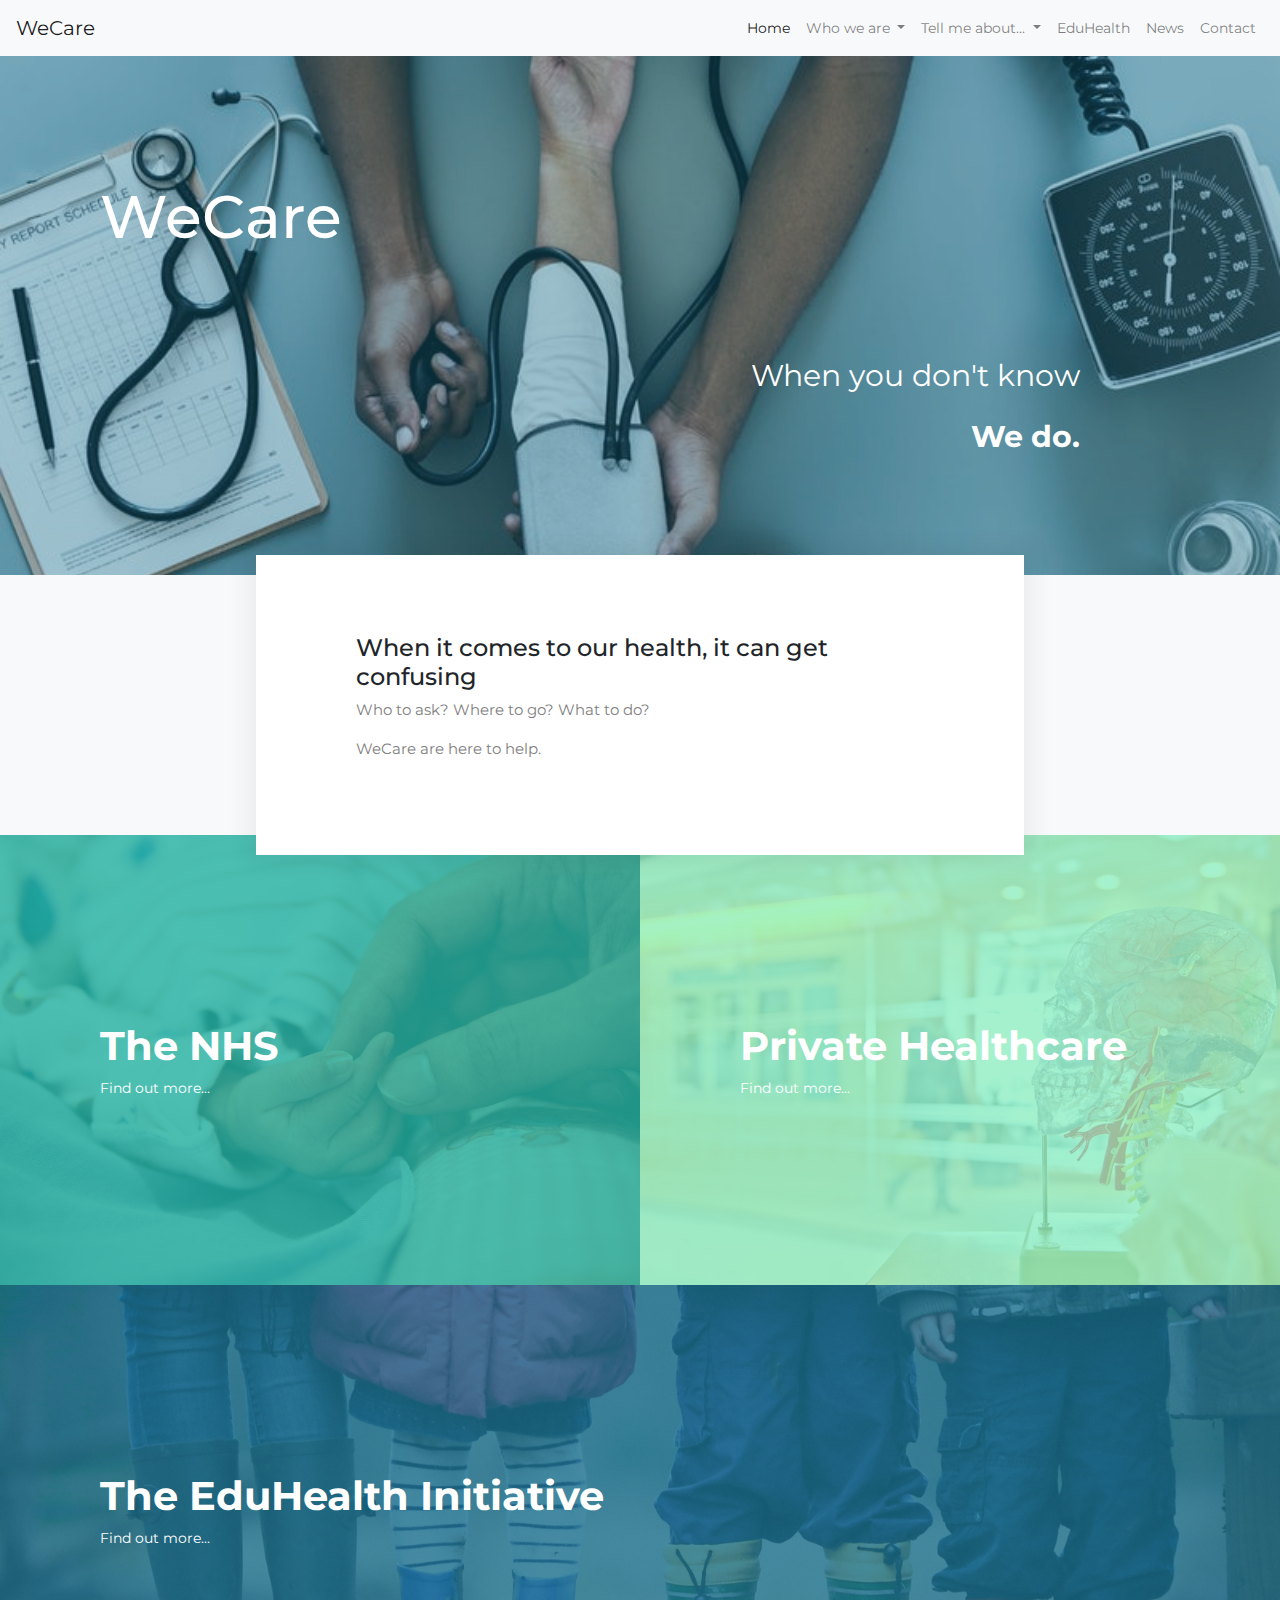
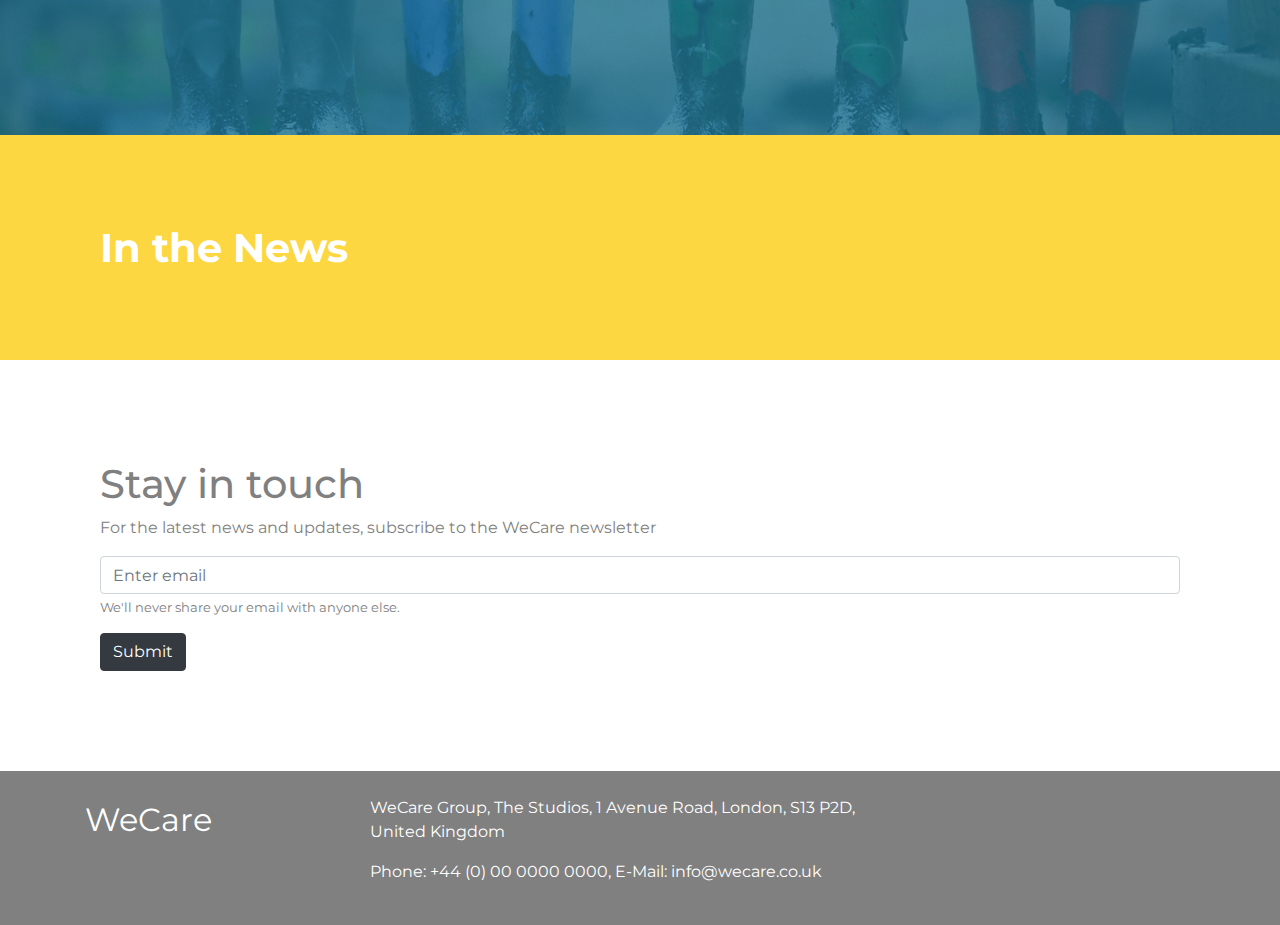
<file: index.html>
<!DOCTYPE html>
<html>
  <head>
    <title>WeCare</title>
    <link href="css/bootstrap.min.css" rel="stylesheet" />
    <link
      rel="stylesheet"
      href="https://use.fontawesome.com/releases/v5.8.1/css/all.css"
      integrity="sha384-50oBUHEmvpQ+1lW4y57PTFmhCaXp0ML5d60M1M7uH2+nqUivzIebhndOJK28anvf"
      crossorigin="anonymous"
    />
    <link rel="stylesheet" type="text/css" href="css/main.css" />
    <link
      href="https://fonts.googleapis.com/css?family=Montserrat"
      rel="stylesheet"
    />
    <script src="js/jquery-3.3.1.min.js"></script>
    <script src="js/bootstrap.min.js"></script>
    <meta name="viewport" content="width=device-width, initial-scale=1.0" />
  </head>
  <body>
    <nav class="navbar navbar-expand-lg fixed-top navbar-light bg-light">
      <a class="navbar-brand" href="/index.html">WeCare</a>
      <button
        class="navbar-toggler"
        type="button"
        data-toggle="collapse"
        data-target="#navbarNavDropdown"
        aria-controls="navbarNavDropdown"
        aria-expanded="false"
        aria-label="Toggle navigation"
      >
        <span class="navbar-toggler-icon"></span>
      </button>
      <div class="collapse navbar-collapse" id="navbarNavDropdown">
        <ul class="navbar-nav ml-auto">
          <li class="nav-item active">
            <a class="nav-link" href="/index.html"
              >Home <span class="sr-only">(current)</span></a
            >
          </li>
          <li class="nav-item dropdown">
            <a
              class="nav-link dropdown-toggle"
              href="#"
              id="navbarDropdownMenuLink"
              role="button"
              data-toggle="dropdown"
              aria-haspopup="true"
              aria-expanded="false"
            >
              Who we are
            </a>
            <div class="dropdown-menu" aria-labelledby="navbarDropdownMenuLink">
              <a class="dropdown-item" href="/about.html">Our mission</a>
              <a class="dropdown-item" href="#">Our team</a>
            </div>
          </li>
          <li class="nav-item dropdown">
            <a
              class="nav-link dropdown-toggle"
              href="#"
              id="navbarDropdownMenuLink"
              role="button"
              data-toggle="dropdown"
              aria-haspopup="true"
              aria-expanded="false"
            >
              Tell me about...
            </a>
            <div class="dropdown-menu" aria-labelledby="navbarDropdownMenuLink">
              <a class="dropdown-item" href="#">The NHS</a>
              <a class="dropdown-item" href="#">Private Healthcare</a>
            </div>
          </li>
          <li class="nav-item"><a class="nav-link" href="#">EduHealth</a></li>
          <li class="nav-item"><a class="nav-link" href="#">News</a></li>
          <li class="nav-item"><a class="nav-link" href="#">Contact</a></li>
        </ul>
      </div>
    </nav>
    <div class="banner-image">
      <div class="banner">
        <h1>WeCare</h1>
        <div class="banner-title-mobile d-md-none">
          <p>When you don't know</p>
          <p><strong>We do.</strong></p>
        </div>
        <div class="banner-title d-none d-md-block">
          <p>When you don't know</p>
          <p><strong>We do.</strong></p>
        </div>
      </div>
    </div>
    <div class="body-one bg-light">
      <div class="carousel-container-mobile d-md-none">
        <div
          id="carouselExampleSlidesOnly"
          class="carousel slide"
          data-ride="carousel"
        >
          <div class="carousel-inner">
            <div class="carousel-item active">
              <div class="w-100 slide-item-mobile">
                <h5>When it comes to our health, it can get confusing</h5>
                <p>Who to ask? Where to go? What to do?</p>
                <p>WeCare are here to help.</p>
              </div>
            </div>
            <div class="carousel-item">
              <div class="w-100 slide-item-mobile">
                <h5>
                  WeCare is an independent non-profit organisation with the aim
                  of educating the nation about healthcare
                </h5>
                <p>
                  What types of healthcare are available, what they can do, and,
                  more importantly, how we should use them.
                </p>
              </div>
            </div>
            <div class="carousel-item">
              <div class="w-100 slide-item-mobile">
                <h5>
                  We believe that teaching others how to engage properly with
                  the healthcare system is the first step to acheiving equal
                  healthcare for all
                </h5>
                <p>
                  That's why we developed the EduHealth Initiative. Find out
                  more below.
                </p>
              </div>
            </div>
          </div>
        </div>
      </div>

      <div class="carousel-container d-none d-md-block">
        <div
          id="carouselExampleSlidesOnly"
          class="carousel slide"
          data-ride="carousel"
        >
          <div class="carousel-inner">
            <div class="carousel-item active">
              <div class="w-100 slide-item">
                <h4>When it comes to our health, it can get confusing</h4>
                <p>Who to ask? Where to go? What to do?</p>
                <p>WeCare are here to help.</p>
              </div>
            </div>
            <div class="carousel-item">
              <div class="w-100 slide-item">
                <h4>
                  WeCare is an independent non-profit organisation with the aim
                  of educating the nation about healthcare
                </h4>
                <p>
                  What types of healthcare are available, what they can do, and,
                  more importantly, how we should use them.
                </p>
              </div>
            </div>
            <div class="carousel-item">
              <div class="w-100 slide-item">
                <h4>
                  We believe that teaching others how to engage properly with
                  the healthcare system is the first step to acheiving equal
                  healthcare for all
                </h4>
                <p>
                  That's why we developed the EduHealth Initiative. Find out
                  more below.
                </p>
              </div>
            </div>
          </div>
        </div>
      </div>
    </div>
    <div class="container-fluid">
      <div class="row">
        <div class="col">
          <div class="row">
            <div class="banner-imageNHS">
              <div class="NHSbanner">
                <h1 class="nhs"><strong>The NHS</strong></h1>
                <a class="nhs_intro">Find out more...</a>
              </div>
            </div>
          </div>
        </div>
        <div class="col">
          <div class="row">
            <div class="banner-imagePrivate">
              <div class="Privatebanner">
                <h1 class="private"><strong>Private Healthcare</strong></h1>
                <a class="private_intro">Find out more...</a>
              </div>
            </div>
          </div>
        </div>
      </div>
    </div>
    <div class="eduhealthbanner">
      <div class="education">
        <h1 class="EduHealth"><strong>The EduHealth Initiative</strong></h1>
        <a class="eduhealth_intro">Find out more...</a>
      </div>
    </div>
    <div class="news">
      <h1 class="inthenews"><strong>In the News</strong></h1>
    </div>
    <div class="contact">
      <h1 class="newsletter">Stay in touch</h1>
      <p>For the latest news and updates, subscribe to the WeCare newsletter</p>
      <form>
        <div class="form-group">
          <input
            type="email"
            class="form-control"
            id="exampleInputEmail1"
            aria-describedby="emailHelp"
            placeholder="Enter email"
          />
          <small id="emailHelp" class="form-text"
            >We'll never share your email with anyone else.</small
          >
        </div>
        <button id="submit" type="submit" class="btn btn-dark">Submit</button>
        <script>
          $("#submit").on("click", function() {
            alert("Thank you for subscribing to the WeCare newsletter!");
          });
        </script>
      </form>
    </div>
    <div class="footer">
      <div class="container">
        <div class="row">
          <div class="col"><p class="wecare">WeCare</p></div>
          <div class="col-6">
            <p>
              WeCare Group, The Studios, 1 Avenue Road, London, S13 P2D, United
              Kingdom
            </p>
            <p>Phone: +44 (0) 00 0000 0000, E-Mail: info@wecare.co.uk</p>
          </div>
          <div class="col buttons">
            <a href="https://twitter.com">
              <i class="fab fa-twitter fa-lg social-button"></i>
            </a>
            <a href="https://facebook.com">
              <i class="fab fa-facebook fa-lg social-button"></i>
            </a>
            <a href="https://instagram.com">
              <i class="fab fa-instagram fa-lg social-button"></i>
            </a>
            <a href="https://linkedin.com">
              <i class="fab fa-linkedin fa-lg social-button"></i>
            </a>
          </div>
        </div>
      </div>
    </div>
  </body>
</html>
</file>
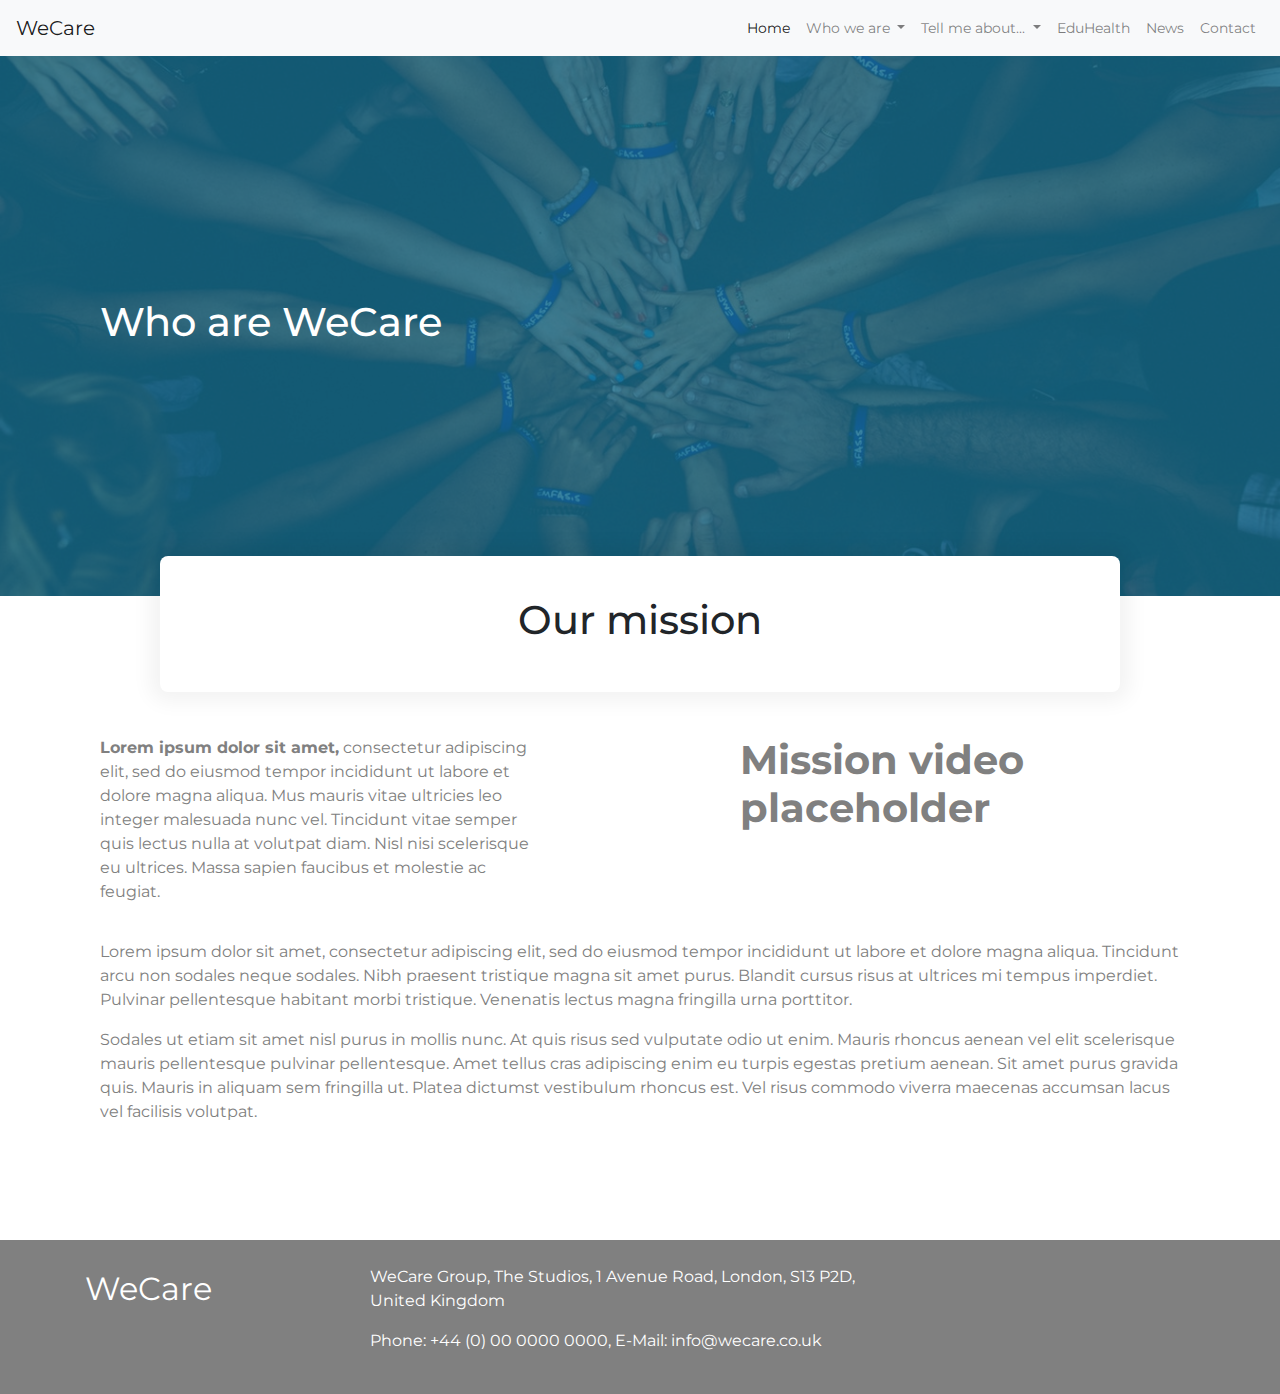
<file: about.html>
<!DOCTYPE html>
<html>
  <head>
    <title>Who are WeCare</title>
    <link href="css/bootstrap.min.css" rel="stylesheet" />
    <link
      rel="stylesheet"
      href="https://use.fontawesome.com/releases/v5.8.1/css/all.css"
      integrity="sha384-50oBUHEmvpQ+1lW4y57PTFmhCaXp0ML5d60M1M7uH2+nqUivzIebhndOJK28anvf"
      crossorigin="anonymous"
    />
    <link rel="stylesheet" type="text/css" href="css/main.css" />
    <link
      href="https://fonts.googleapis.com/css?family=Montserrat"
      rel="stylesheet"
    />
    <script src="js/jquery-3.3.1.min.js"></script>
    <script src="js/bootstrap.min.js"></script>
    <meta name="viewport" content="width=device-width, initial-scale=1.0" />
  </head>
  <body>
    <nav class="navbar navbar-expand-lg fixed-top navbar-light bg-light">
      <a class="navbar-brand" href="/index.html">WeCare</a>
      <button
        class="navbar-toggler"
        type="button"
        data-toggle="collapse"
        data-target="#navbarNavDropdown"
        aria-controls="navbarNavDropdown"
        aria-expanded="false"
        aria-label="Toggle navigation"
      >
        <span class="navbar-toggler-icon"></span>
      </button>
      <div class="collapse navbar-collapse" id="navbarNavDropdown">
        <ul class="navbar-nav ml-auto">
          <li class="nav-item active">
            <a class="nav-link" href="/index.html"
              >Home <span class="sr-only">(current)</span></a
            >
          </li>
          <li class="nav-item dropdown">
            <a
              class="nav-link dropdown-toggle"
              href="#"
              id="navbarDropdownMenuLink"
              role="button"
              data-toggle="dropdown"
              aria-haspopup="true"
              aria-expanded="false"
            >
              Who we are
            </a>
            <div class="dropdown-menu" aria-labelledby="navbarDropdownMenuLink">
              <a class="dropdown-item" href="/about.html">Our mission</a>
              <a class="dropdown-item" href="#">Our team</a>
            </div>
          </li>
          <li class="nav-item dropdown">
            <a
              class="nav-link dropdown-toggle"
              href="#"
              id="navbarDropdownMenuLink"
              role="button"
              data-toggle="dropdown"
              aria-haspopup="true"
              aria-expanded="false"
            >
              Tell me about...
            </a>
            <div class="dropdown-menu" aria-labelledby="navbarDropdownMenuLink">
              <a class="dropdown-item" href="#">The NHS</a>
              <a class="dropdown-item" href="#">Private Healthcare</a>
            </div>
          </li>
          <li class="nav-item"><a class="nav-link" href="#">EduHealth</a></li>
          <li class="nav-item"><a class="nav-link" href="#">News</a></li>
          <li class="nav-item"><a class="nav-link" href="#">Contact</a></li>
        </ul>
      </div>
    </nav>
    <div class="about-banner">
      <div class="aboutbanner"><h1>Who are WeCare</h1></div>
    </div>
    <div class="bodycopy">
      <div class="mission-banner text-center">
        <h1 class="d-none d-md-block">Our mission</h1>
        <h2 class="mobile d-md-none">Our mission</h2>
      </div>
      <div class="container-fluid offset-container-fluid">
        <div class="row">
          <div class="col">
            <div class="row">
              <div class="mission">
                <p>
                  <strong>Lorem ipsum dolor sit amet,</strong> consectetur
                  adipiscing elit, sed do eiusmod tempor incididunt ut labore et
                  dolore magna aliqua. Mus mauris vitae ultricies leo integer
                  malesuada nunc vel. Tincidunt vitae semper quis lectus nulla
                  at volutpat diam. Nisl nisi scelerisque eu ultrices. Massa
                  sapien faucibus et molestie ac feugiat.
                </p>
              </div>
            </div>
          </div>
          <div class="col">
            <div class="row">
              <div class="mission_vid">
                <div class="missionvid">
                  <h1 class="private">
                    <strong>Mission video placeholder</strong>
                  </h1>
                </div>
              </div>
            </div>
          </div>
        </div>
      </div>
    </div>
    <div class="extracopy">
      <p>
        Lorem ipsum dolor sit amet, consectetur adipiscing elit, sed do eiusmod
        tempor incididunt ut labore et dolore magna aliqua. Tincidunt arcu non
        sodales neque sodales. Nibh praesent tristique magna sit amet purus.
        Blandit cursus risus at ultrices mi tempus imperdiet. Pulvinar
        pellentesque habitant morbi tristique. Venenatis lectus magna fringilla
        urna porttitor.
      </p>
      <p>
        Sodales ut etiam sit amet nisl purus in mollis nunc. At quis risus sed
        vulputate odio ut enim. Mauris rhoncus aenean vel elit scelerisque
        mauris pellentesque pulvinar pellentesque. Amet tellus cras adipiscing
        enim eu turpis egestas pretium aenean. Sit amet purus gravida quis.
        Mauris in aliquam sem fringilla ut. Platea dictumst vestibulum rhoncus
        est. Vel risus commodo viverra maecenas accumsan lacus vel facilisis
        volutpat.
      </p>
    </div>
    <div class="footer">
      <div class="container">
        <div class="row">
          <div class="col"><p class="wecare">WeCare</p></div>
          <div class="col-6">
            <p>
              WeCare Group, The Studios, 1 Avenue Road, London, S13 P2D, United
              Kingdom
            </p>
            <p>Phone: +44 (0) 00 0000 0000, E-Mail: info@wecare.co.uk</p>
          </div>
          <div class="col buttons">
            <a href="https://twitter.com">
              <i class="fab fa-twitter fa-lg social-button"></i>
            </a>
            <a href="https://facebook.com">
              <i class="fab fa-facebook fa-lg social-button"></i>
            </a>
            <a href="https://instagram.com">
              <i class="fab fa-instagram fa-lg social-button"></i>
            </a>
            <a href="https://linkedin.com">
              <i class="fab fa-linkedin fa-lg social-button"></i>
            </a>
          </div>
        </div>
      </div>
    </div>
  </body>
</html>
</file>
<file: css/main.css>
body {
  margin: 0;
  margin-top: 56px;
  font-family: "Montserrat", sans-serif;
}
.navbar {
}
.banner-image {
  background-image: url("./openingbannerphoto.jpeg");
  background-size: cover;
  background-position: center center;
}
.banner {
  background: rgba(22, 109, 138, 0.4);
  margin: 0px 0px 0px 0px;
  color: white;
  padding: 100px;
}
.banner h1 {
  text-align: left;
  font-size: 60px;
  margin: 25px 0px 100px 0px;
}
.banner-title {
  text-align: right;
  font-size: 30px;
  margin: 5px 100px 0px 100px;
}
.banner-title-mobile {
  text-align: left;
  margin: 5px 0px;
  font-size: 20px;
}
.body-one {
  position: relative;
  margin: 0px;
  padding: 100px;
  height: 260px;
  display: flex;
  flex-direction: column;
  justify-content: center;
}
.body-one p {
  color: grey;
  font-size: 15px;
  text-align: justify;
}
.banner-imageNHS {
  background-image: url("./NHSbanner.jpg");
  background-size: cover;
  background-position: center center;
  width: 100%;
}
.NHSbanner {
  background: rgba(36, 180, 165, 0.8);
  margin: 0px 0px 0px 0px;
  color: white;
  padding: 100px;
  height: 50vh;
  display: flex;
  flex-direction: column;
  justify-content: center;
  transition: background 0.3s ease;
  cursor: pointer;
}
.NHSbanner:hover {
  background: rgba(36, 180, 165, 1);
}
.banner-imagePrivate {
  background-image: url("./privatebanner.jpeg");
  background-size: cover;
  background-position: center center;
  width: 100%;
}
.Privatebanner {
  background: rgba(143, 237, 194, 0.8);
  margin: 0px 0px 0px 0px;
  color: white;
  padding: 100px;
  height: 50vh;
  display: flex;
  flex-direction: column;
  justify-content: center;
  transition: background 0.3s ease;
  cursor: pointer;
}
.Privatebanner:hover {
  background: rgba(143, 237, 194, 1);
}
.eduhealthbanner {
  background-image: url("./eduhealthbanner.jpeg");
  background-size: cover;
  background-position: center center;
}
.education {
  padding: 100px;
  background: rgba(22, 109, 138, 0.8);
  color: white;
  height: 50vh;
  display: flex;
  flex-direction: column;
  justify-content: center;
  transition: background 0.3s ease;
  cursor: pointer;
}
.education:hover {
  background: rgba(22, 109, 138, 1);
}
.inthenews {
  padding: 100px;
  background: #fdd741;
  color: white;
  margin-bottom: 0;
  height: 25vh;
  display: flex;
  flex-direction: column;
  justify-content: center;
  transition: background 0.3s ease;
  cursor: pointer;
}
.inthenews:hover {
  background: rgba(143, 237, 194, 1);
}
.footer {
  background: grey;
  color: white;
  padding: 25px;
}
.wecare {
  font-size: 32px;
}
.about-banner {
  background-image: url("./aboutbanner.jpeg");
  background-size: cover;
  background-position: center center;
}
.aboutbanner {
  background: rgba(22, 109, 138, 0.8);
  margin: 0px 0px 0px 0px;
  color: white;
  padding: 100px;
  height: 60vh;
  display: flex;
  flex-direction: column;
  justify-content: center;
}
a {
  font-size: 14px;
  color: white;
}
.mission {
  margin: 0px;
  padding: 100px;
  display: flex;
  flex-direction: column;
  justify-content: center;
  color: grey;
  font-size: 16px;
  padding-bottom: 10px;
}
.mission p {
  margin-bottom: 0;
}
.missionvid {
  margin: 0px;
  padding: 100px;
  display: flex;
  flex-direction: column;
  justify-content: center;
  color: grey;
  font-size: 24px;
}
.extracopy {
  margin: 0px;
  padding: 100px;
  display: flex;
  flex-direction: column;
  justify-content: center;
  color: grey;
  font-size: 16px;
  padding-top: 0px;
}

.bodycopy {
  position: relative;
}

.offset-container-fluid {
  padding-top: 40px;
}

.mission-banner {
  position: absolute;
  left: 0;
  right: 0;
  top: -40px;
  margin: 0 auto;
  max-width: 75%;
  padding: 40px;
  background-color: white;
  box-shadow: 0px 0px 20px 10px rgba(0, 0, 0, 0.05);
  border-radius: 8px;
}
.contact {
  padding: 100px;
  background: white;
  color: grey;
  display: flex;
  flex-direction: column;
  justify-content: center;
}
.buttons {
  text-align: right;
}
.social-button {
  padding: 5px;
  transition: color 0.3s ease;
  cursor: pointer;
}
.social-button:hover {
  color: #fdd741;
}

.carousel-container {
  position: absolute;
  left: 0;
  right: 0;
  top: -20px;
  margin: 0 auto;
  max-width: 60%;
  background-color: white;
  box-shadow: 0px 0px 20px 10px rgba(0, 0, 0, 0.05);

  z-index: 1;
}

.carousel-container-mobile {
  position: absolute;
  left: 0;
  right: 0;
  top: -20px;
  margin: 0 auto;
  max-width: 90%;
  background-color: white;
  box-shadow: 0px 0px 20px 10px rgba(0, 0, 0, 0.05);
  z-index: 1;
}
.carousel-item {
  height: 300px;
}
.slide-item {
  background: white;
  padding-left: 100px;
  padding-right: 100px;
  height: 300px;
  display: flex;
  flex-direction: column;
  justify-content: center;
}

.slide-item-mobile {
  background: white;
  padding-left: 20px;
  padding-right: 20px;
  height: 300px;
  display: flex;
  flex-direction: column;
  justify-content: center;
}
</file>
